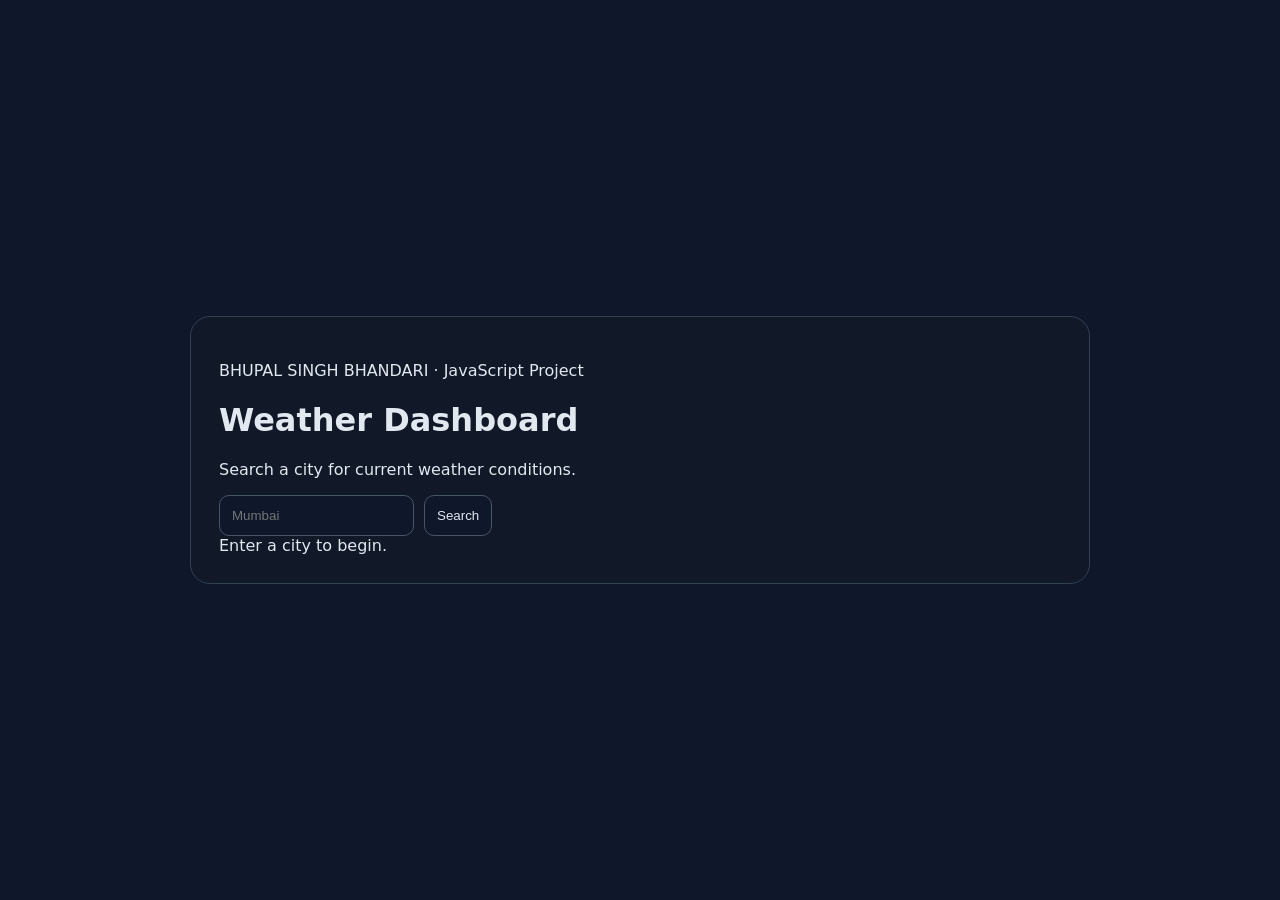
<file: 01-weather-dashboard/index.html>
<!doctype html>
<html lang="en">
<head>
  <meta charset="utf-8">
  <meta name="viewport" content="width=device-width,initial-scale=1">
  <title>Weather Dashboard</title>
  <link rel="stylesheet" href="style.css">
</head>
<body>
  <main class="app">
    <p>BHUPAL SINGH BHANDARI · JavaScript Project</p>
    <h1>Weather Dashboard</h1>
    <p>Search a city for current weather conditions.</p>
    <div class="row">
      <input id="city" placeholder="Mumbai" autocomplete="off" aria-label="City">
      <button id="search" type="button">Search</button>
    </div>
    <div id="output" aria-live="polite">Enter a city to begin.</div>
  </main>
  <script src="script.js"></script>
</body>
</html>
</file>
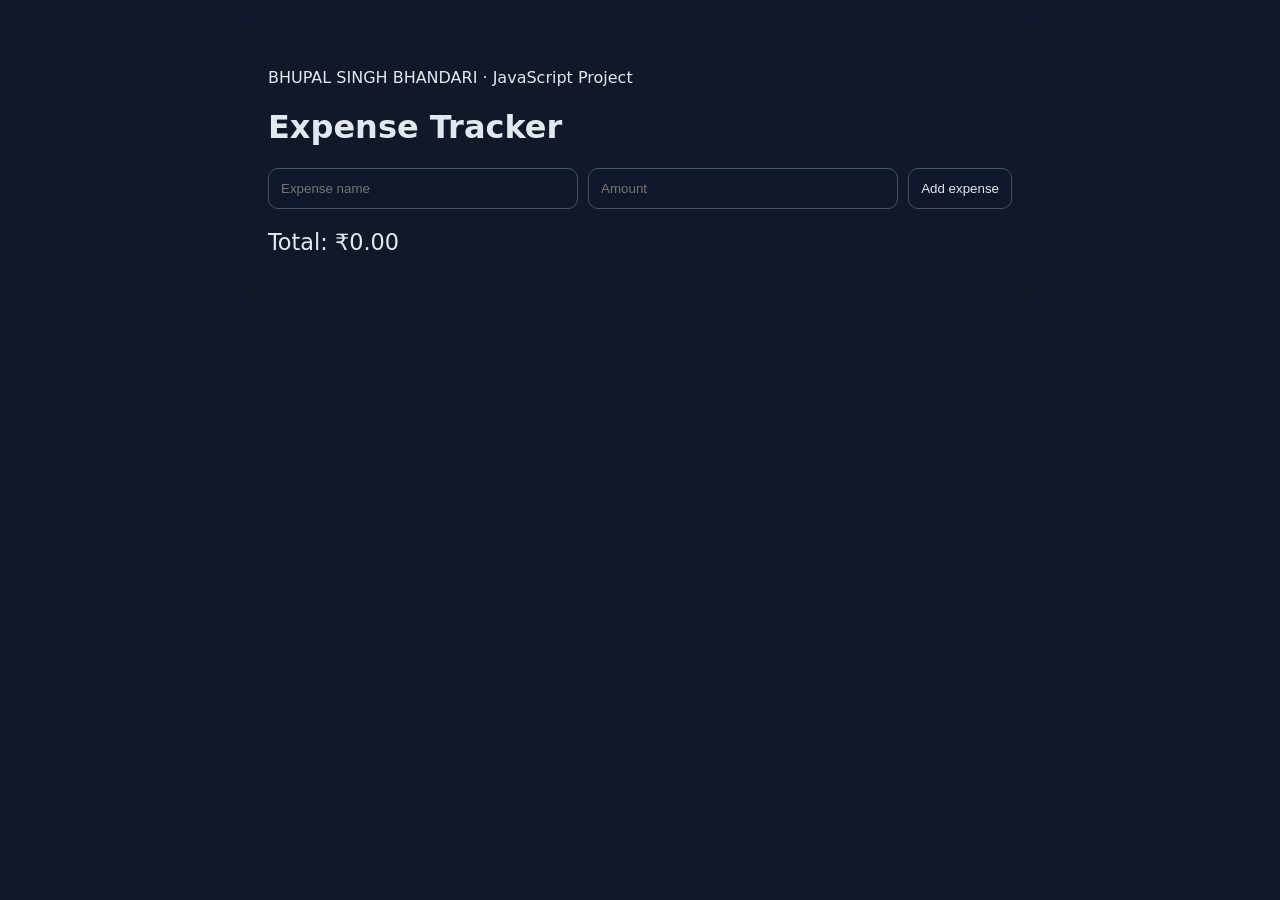
<file: 02-expense-tracker/index.html>
<!doctype html>
<html lang="en">
<head>
  <meta charset="utf-8">
  <meta name="viewport" content="width=device-width,initial-scale=1">
  <title>Expense Tracker</title>
  <link rel="stylesheet" href="style.css">
</head>
<body>
  <main class="app">
    <p>BHUPAL SINGH BHANDARI · JavaScript Project</p>
    <h1>Expense Tracker</h1>
    <form id="form">
      <input id="name" placeholder="Expense name" required>
      <input id="amount" type="number" min="0.01" step="0.01" placeholder="Amount" required>
      <button type="submit">Add expense</button>
    </form>
    <div class="summary" id="total">Total: ₹0.00</div>
    <ul id="list"></ul>
  </main>
  <script src="script.js"></script>
</body>
</html>
</file>
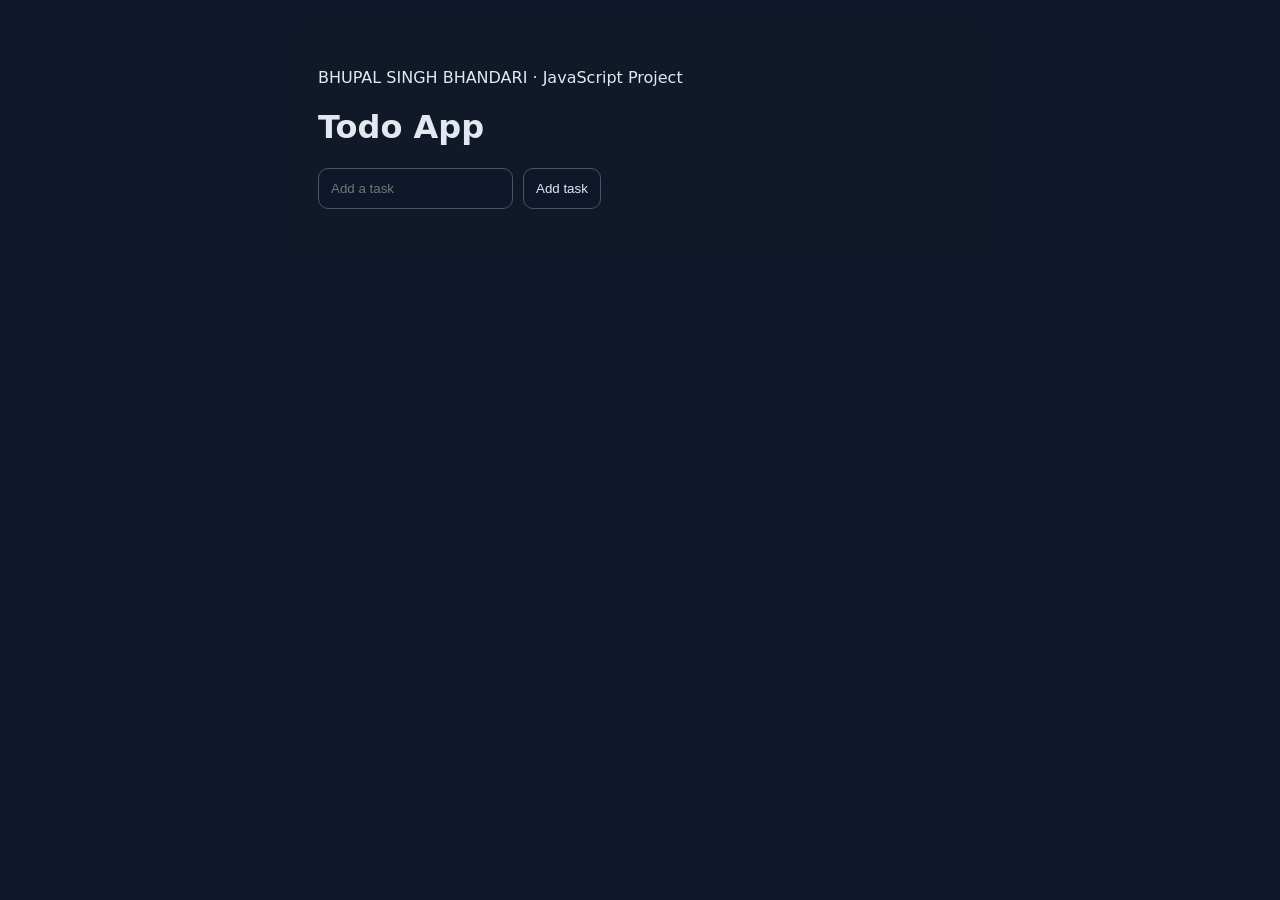
<file: 03-todo-app/index.html>
<!doctype html>
<html lang="en">
<head>
  <meta charset="utf-8">
  <meta name="viewport" content="width=device-width,initial-scale=1">
  <title>Todo App</title>
  <link rel="stylesheet" href="style.css">
</head>
<body>
  <main class="app">
    <p>BHUPAL SINGH BHANDARI · JavaScript Project</p>
    <h1>Todo App</h1>
    <form id="form">
      <input id="task" placeholder="Add a task" autocomplete="off" required>
      <button type="submit">Add task</button>
    </form>
    <ul id="list"></ul>
  </main>
  <script src="script.js"></script>
</body>
</html>
</file>
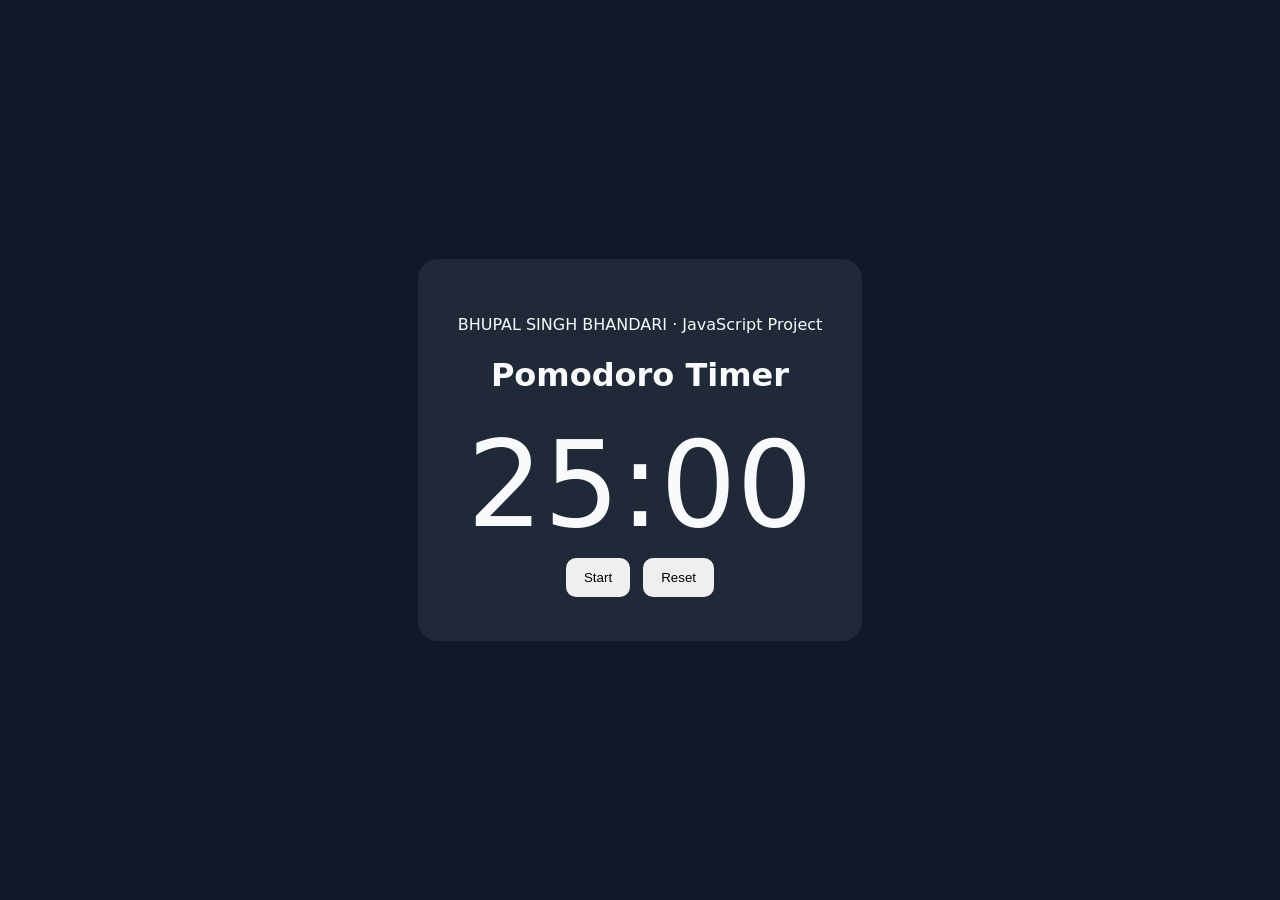
<file: 04-pomodoro-timer/index.html>
<!doctype html>
<html lang="en">
<head>
  <meta charset="utf-8">
  <meta name="viewport" content="width=device-width,initial-scale=1">
  <title>Pomodoro Timer</title>
  <link rel="stylesheet" href="style.css">
</head>
<body>
  <main class="app">
    <p>BHUPAL SINGH BHANDARI · JavaScript Project</p>
    <h1>Pomodoro Timer</h1>
    <div id="time" aria-live="polite">25:00</div>
    <button id="toggle" type="button">Start</button>
    <button id="reset" type="button">Reset</button>
  </main>
  <script src="script.js"></script>
</body>
</html>
</file>
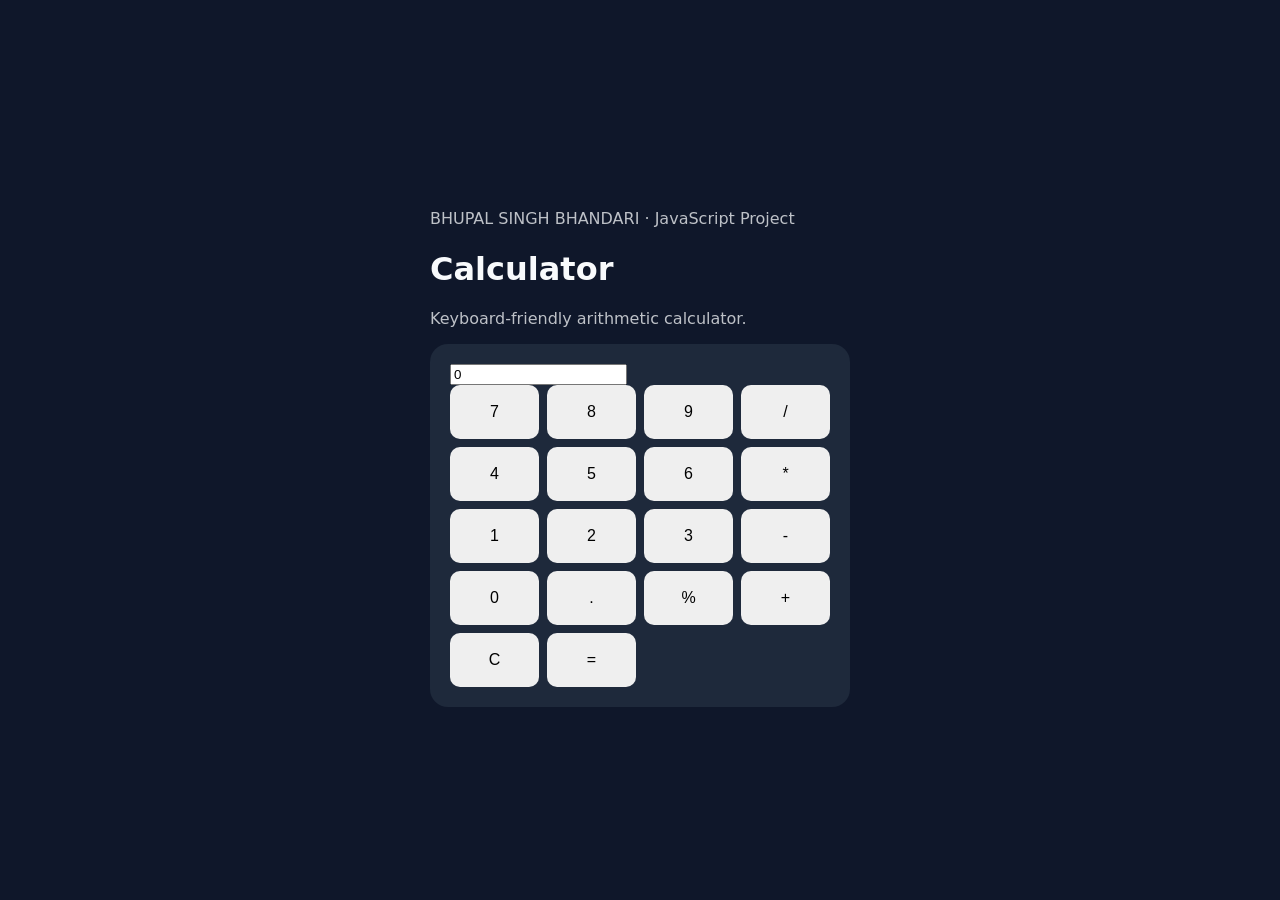
<file: 05-calculator/index.html>
<!doctype html>
<html lang="en">
<head>
  <meta charset="utf-8">
  <meta name="viewport" content="width=device-width,initial-scale=1">
  <title>Calculator</title>
  <link rel="stylesheet" href="style.css">
</head>
<body>
  <main class="app">
    <p>BHUPAL SINGH BHANDARI · JavaScript Project</p>
    <h1>Calculator</h1>
    <p>Keyboard-friendly arithmetic calculator.</p>
    <section class="card">
      <input id="display" aria-label="Calculator display" readonly value="0">
      <div class="keys" id="keys" aria-label="Calculator keys"></div>
    </section>
  </main>
  <script src="script.js"></script>
</body>
</html>
</file>
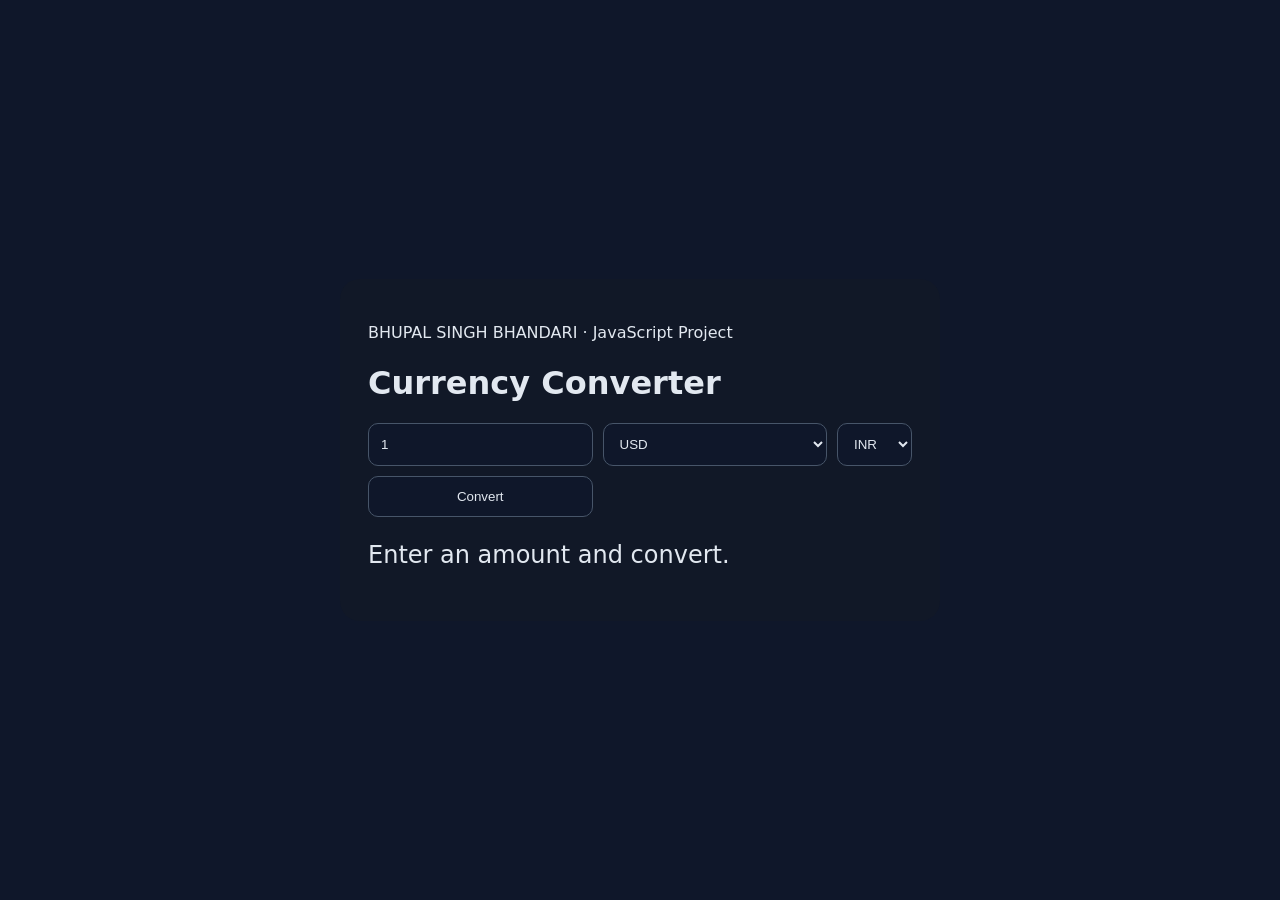
<file: 06-currency-converter/index.html>
<!doctype html>
<html lang="en">
<head>
  <meta charset="utf-8">
  <meta name="viewport" content="width=device-width,initial-scale=1">
  <title>Currency Converter</title>
  <link rel="stylesheet" href="style.css">
</head>
<body>
  <main class="app">
    <p>BHUPAL SINGH BHANDARI · JavaScript Project</p>
    <h1>Currency Converter</h1>
    <form id="form">
      <input id="amount" type="number" min="0.01" step="0.01" value="1" required aria-label="Amount">
      <select id="from" aria-label="From currency"><option>USD</option><option>INR</option><option>EUR</option></select>
      <select id="to" aria-label="To currency"><option>INR</option><option>USD</option><option>EUR</option></select>
      <button type="submit">Convert</button>
    </form>
    <p id="result" aria-live="polite">Enter an amount and convert.</p>
  </main>
  <script src="script.js"></script>
</body>
</html>
</file>
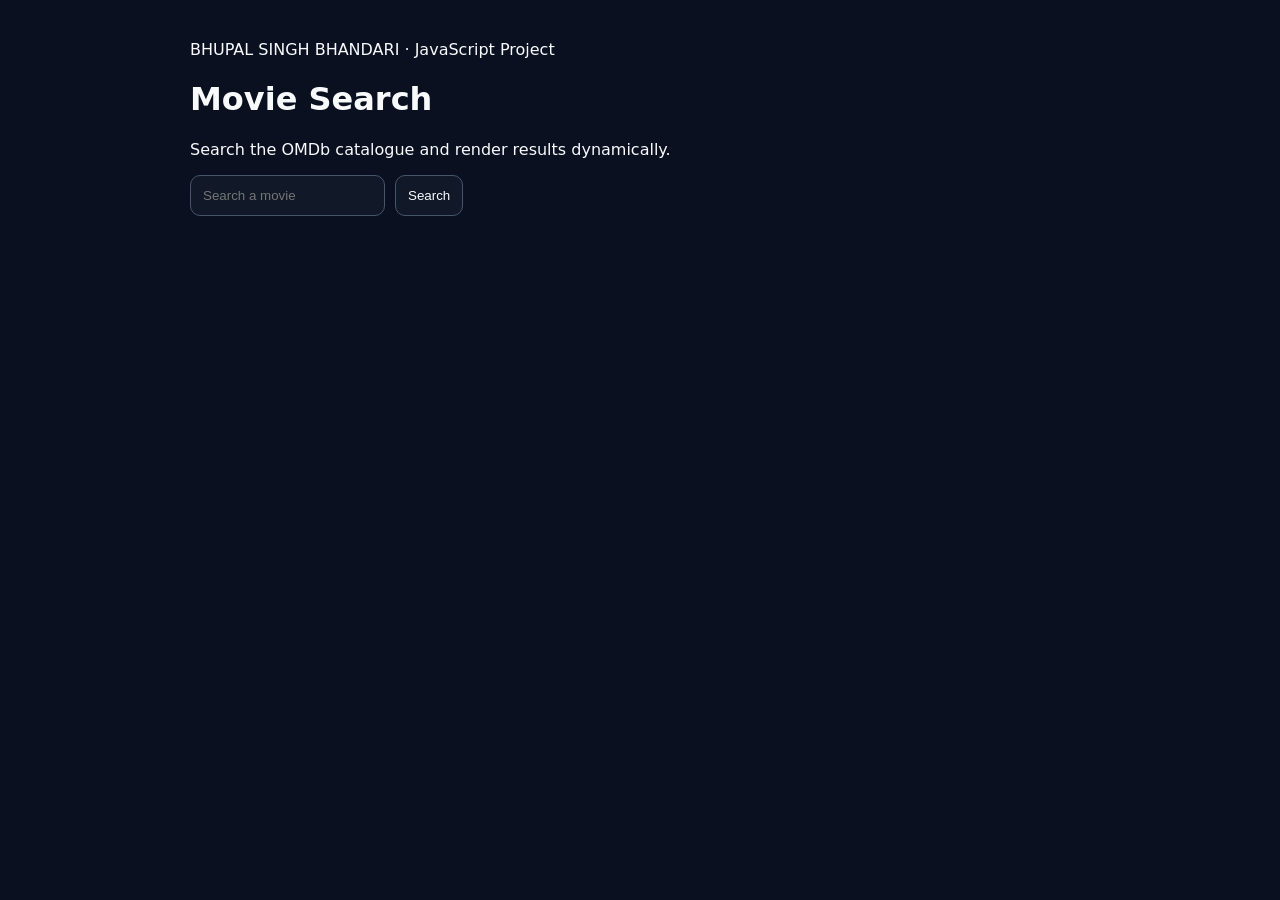
<file: 07-movie-search/index.html>
<!doctype html>
<html lang="en">
<head>
  <meta charset="utf-8">
  <meta name="viewport" content="width=device-width,initial-scale=1">
  <title>Movie Search</title>
  <link rel="stylesheet" href="style.css">
</head>
<body>
  <main class="app">
    <p>BHUPAL SINGH BHANDARI · JavaScript Project</p>
    <h1>Movie Search</h1>
    <p>Search the OMDb catalogue and render results dynamically.</p>
    <form id="form" class="row">
      <input id="query" placeholder="Search a movie" autocomplete="off" required>
      <button type="submit">Search</button>
    </form>
    <section id="grid" class="grid" aria-live="polite"></section>
  </main>
  <script src="script.js"></script>
</body>
</html>
</file>
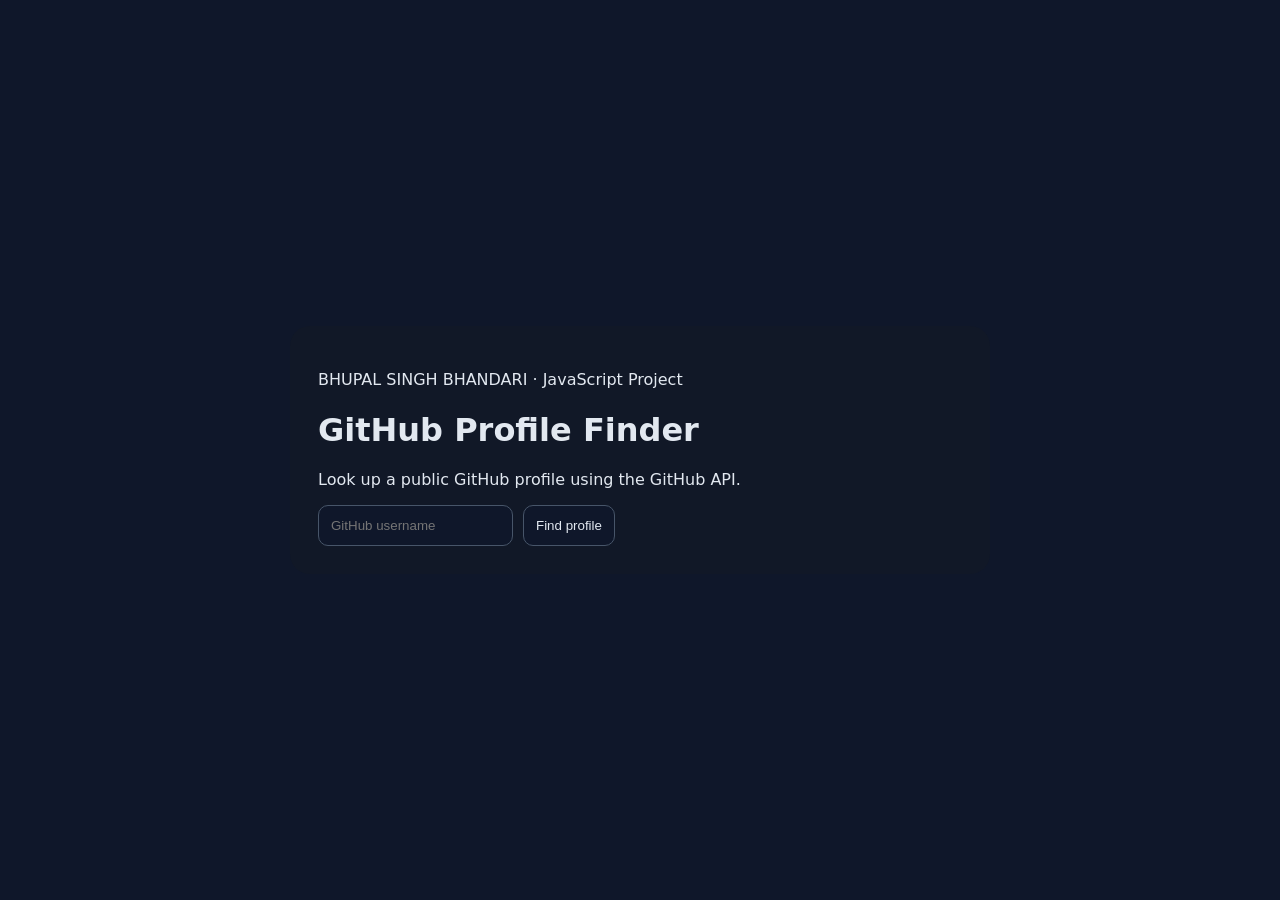
<file: 08-github-profile-finder/index.html>
<!doctype html>
<html lang="en">
<head>
  <meta charset="utf-8">
  <meta name="viewport" content="width=device-width,initial-scale=1">
  <title>GitHub Profile Finder</title>
  <link rel="stylesheet" href="style.css">
</head>
<body>
  <main class="app">
    <p>BHUPAL SINGH BHANDARI · JavaScript Project</p>
    <h1>GitHub Profile Finder</h1>
    <p>Look up a public GitHub profile using the GitHub API.</p>
    <form id="form" class="row">
      <input id="user" placeholder="GitHub username" autocomplete="off" required>
      <button type="submit">Find profile</button>
    </form>
    <div id="output" aria-live="polite"></div>
  </main>
  <script src="script.js"></script>
</body>
</html>
</file>
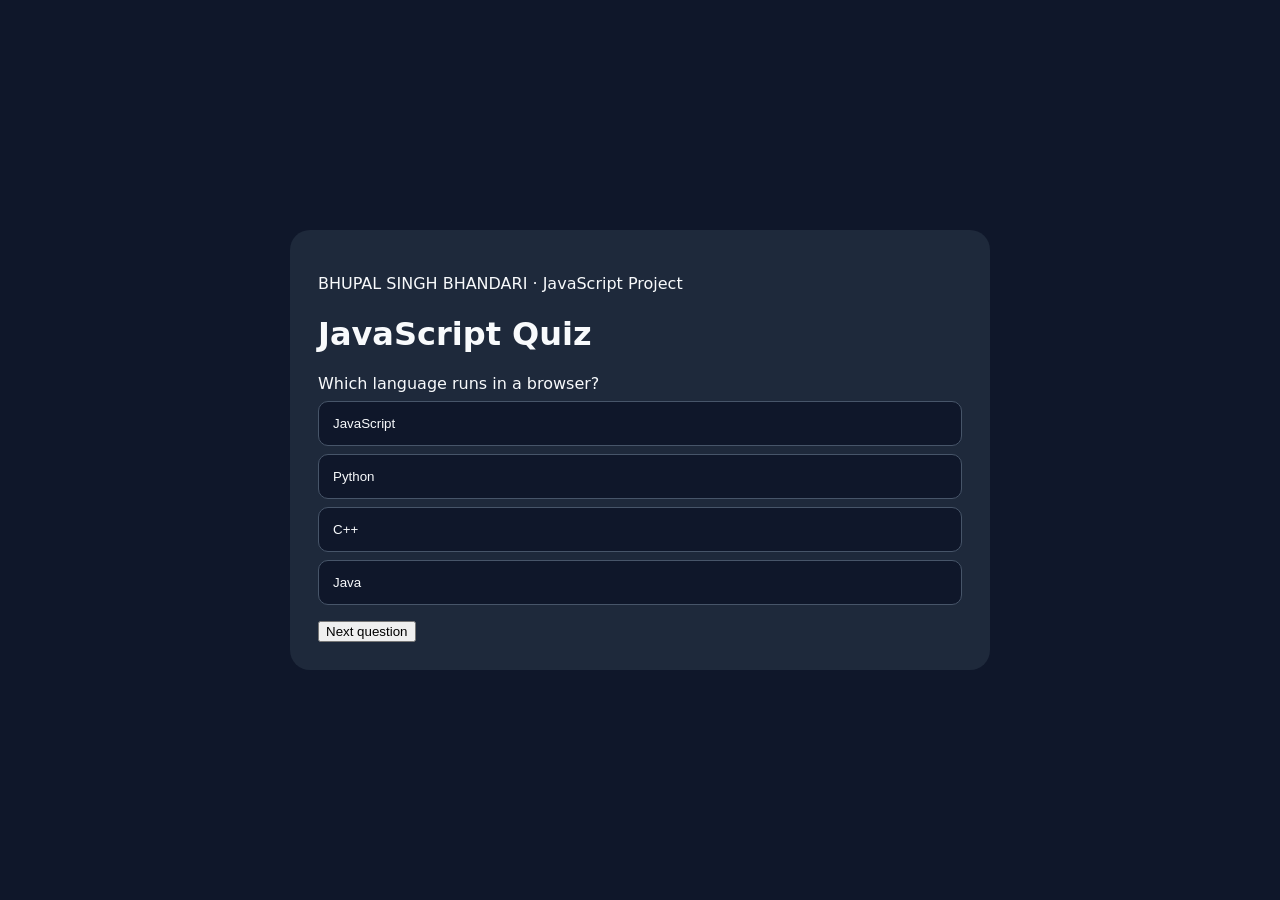
<file: 09-quiz-app/index.html>
<!doctype html>
<html lang="en">
<head>
  <meta charset="utf-8">
  <meta name="viewport" content="width=device-width,initial-scale=1">
  <title>JavaScript Quiz</title>
  <link rel="stylesheet" href="style.css">
</head>
<body>
  <main class="app">
    <p>BHUPAL SINGH BHANDARI · JavaScript Project</p>
    <h1>JavaScript Quiz</h1>
    <div id="question" aria-live="polite"></div>
    <div id="options"></div>
    <p id="result" aria-live="polite"></p>
    <button id="next" type="button">Next question</button>
  </main>
  <script src="script.js"></script>
</body>
</html>
</file>
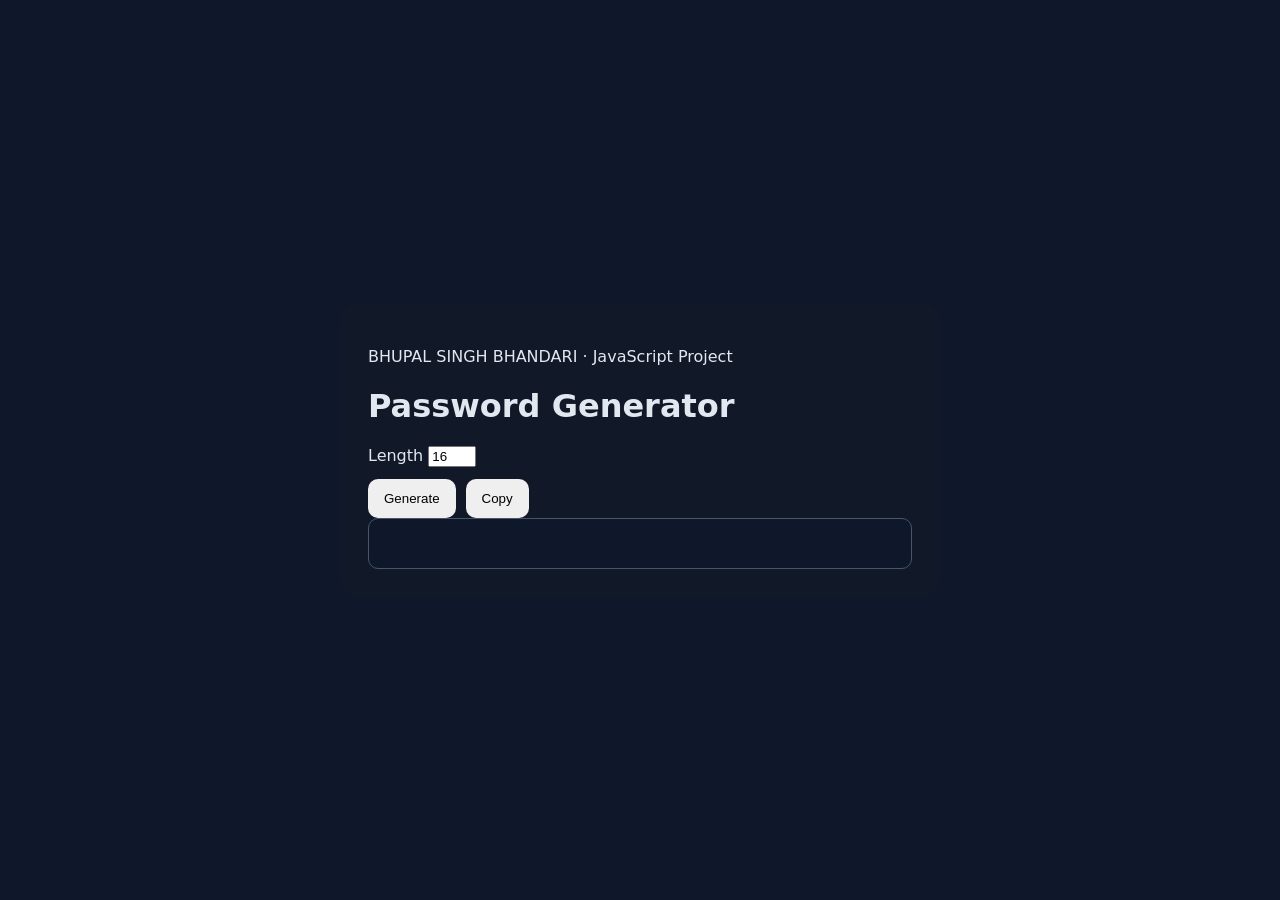
<file: 10-password-generator/index.html>
<!doctype html>
<html lang="en">
<head>
  <meta charset="utf-8">
  <meta name="viewport" content="width=device-width,initial-scale=1">
  <title>Password Generator</title>
  <link rel="stylesheet" href="style.css">
</head>
<body>
  <main class="app">
    <p>BHUPAL SINGH BHANDARI · JavaScript Project</p>
    <h1>Password Generator</h1>
    <label for="length">Length</label>
    <input id="length" type="number" min="4" max="64" value="16">
    <div class="row">
      <button id="generate" type="button">Generate</button>
      <button id="copy" type="button">Copy</button>
    </div>
    <input id="output" class="output" readonly aria-label="Generated password">
  </main>
  <script src="script.js"></script>
</body>
</html>
</file>
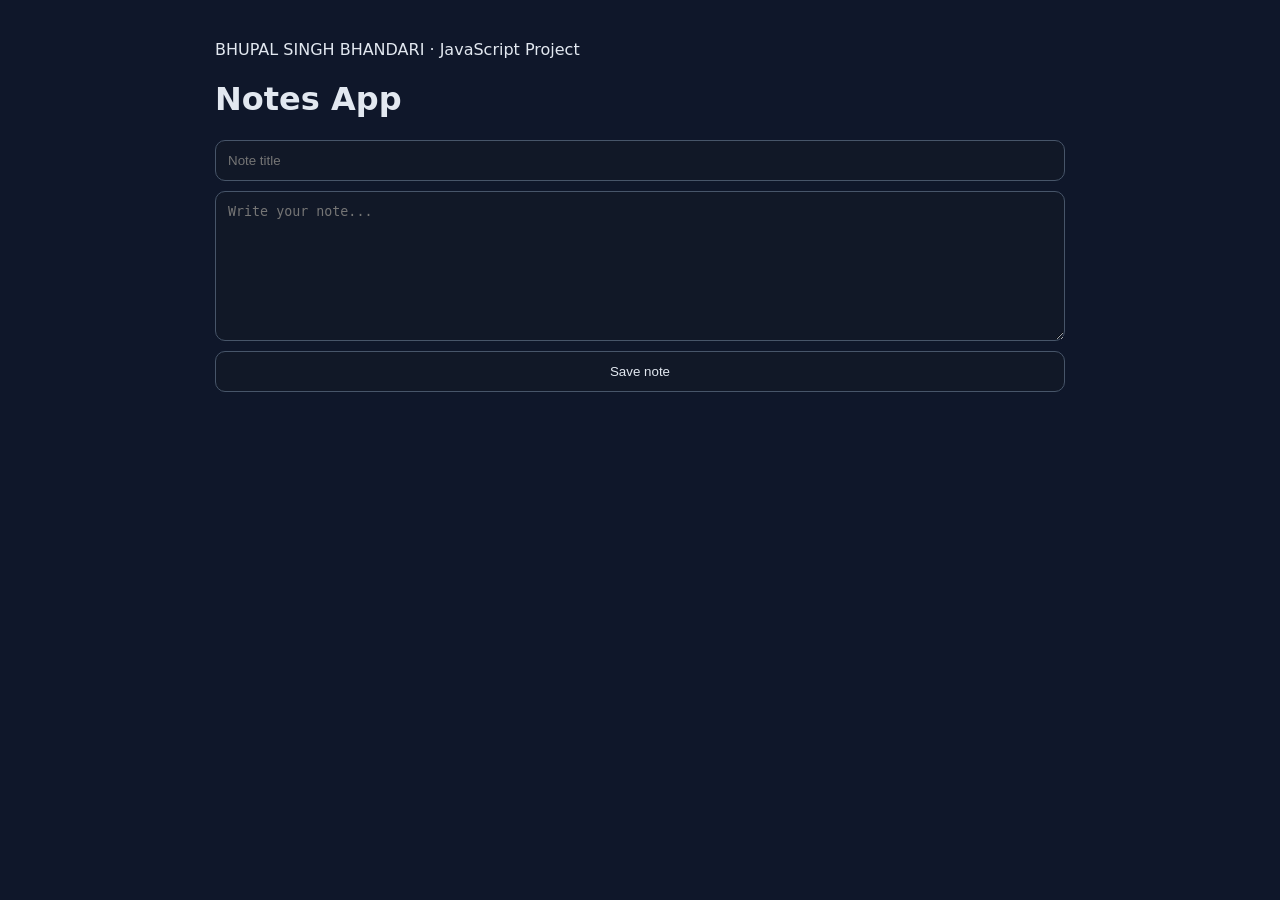
<file: 11-notes-app/index.html>
<!doctype html>
<html lang="en">
<head>
  <meta charset="utf-8">
  <meta name="viewport" content="width=device-width,initial-scale=1">
  <title>Notes App</title>
  <link rel="stylesheet" href="style.css">
</head>
<body>
  <main class="app">
    <p>BHUPAL SINGH BHANDARI · JavaScript Project</p>
    <h1>Notes App</h1>
    <form id="form" class="editor">
      <input id="title" placeholder="Note title" required>
      <textarea id="body" placeholder="Write your note..." required></textarea>
      <button type="submit">Save note</button>
    </form>
    <section id="notes" class="notes" aria-live="polite"></section>
  </main>
  <script src="script.js"></script>
</body>
</html>
</file>
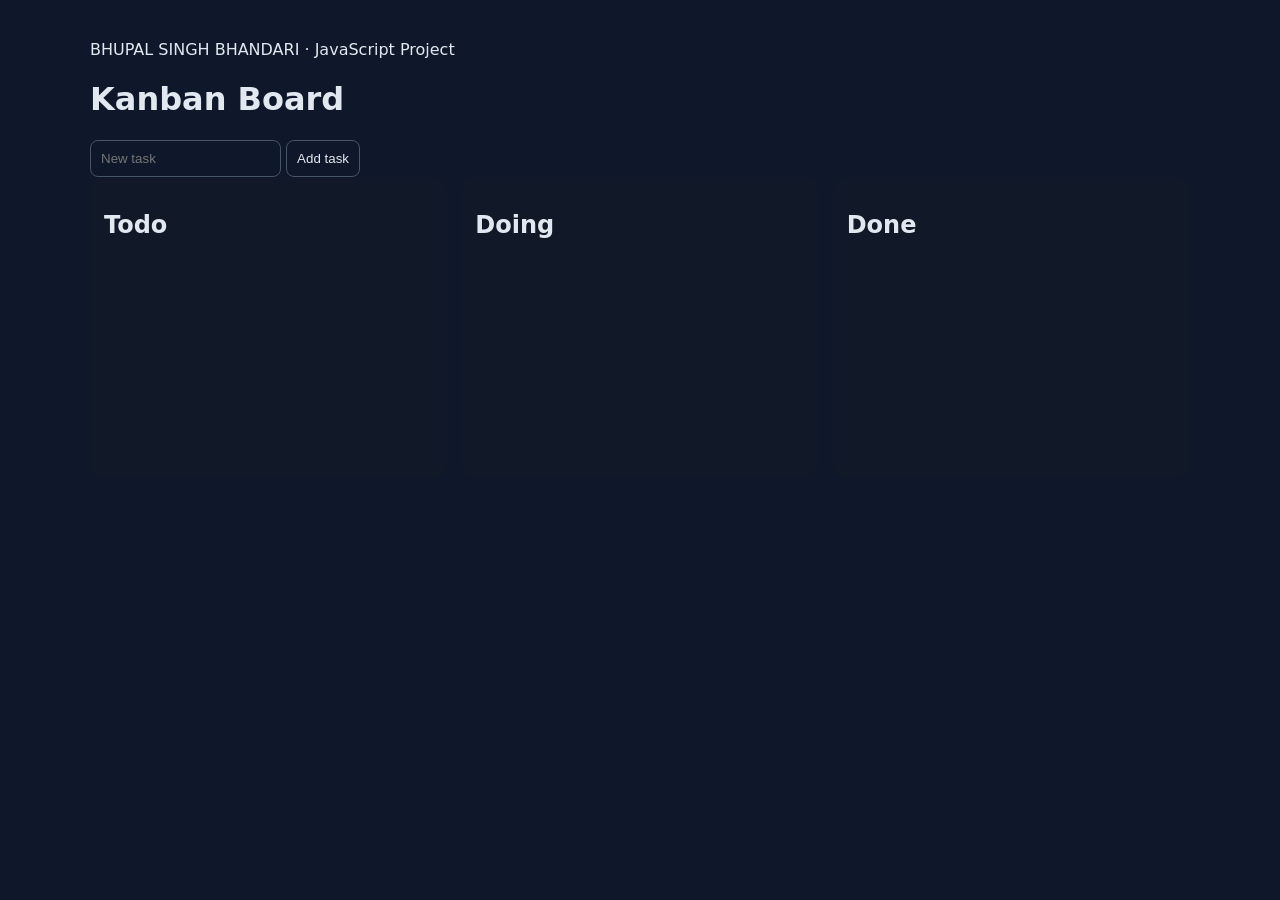
<file: 13-kanban-board/index.html>
<!doctype html>
<html lang="en">
<head>
  <meta charset="utf-8">
  <meta name="viewport" content="width=device-width,initial-scale=1">
  <title>Kanban Board</title>
  <link rel="stylesheet" href="style.css">
</head>
<body>
  <main class="app">
    <p>BHUPAL SINGH BHANDARI · JavaScript Project</p>
    <h1>Kanban Board</h1>
    <form id="form">
      <input id="task" placeholder="New task" autocomplete="off" required>
      <button type="submit">Add task</button>
    </form>
    <div id="board" class="board"></div>
  </main>
  <script src="script.js"></script>
</body>
</html>
</file>
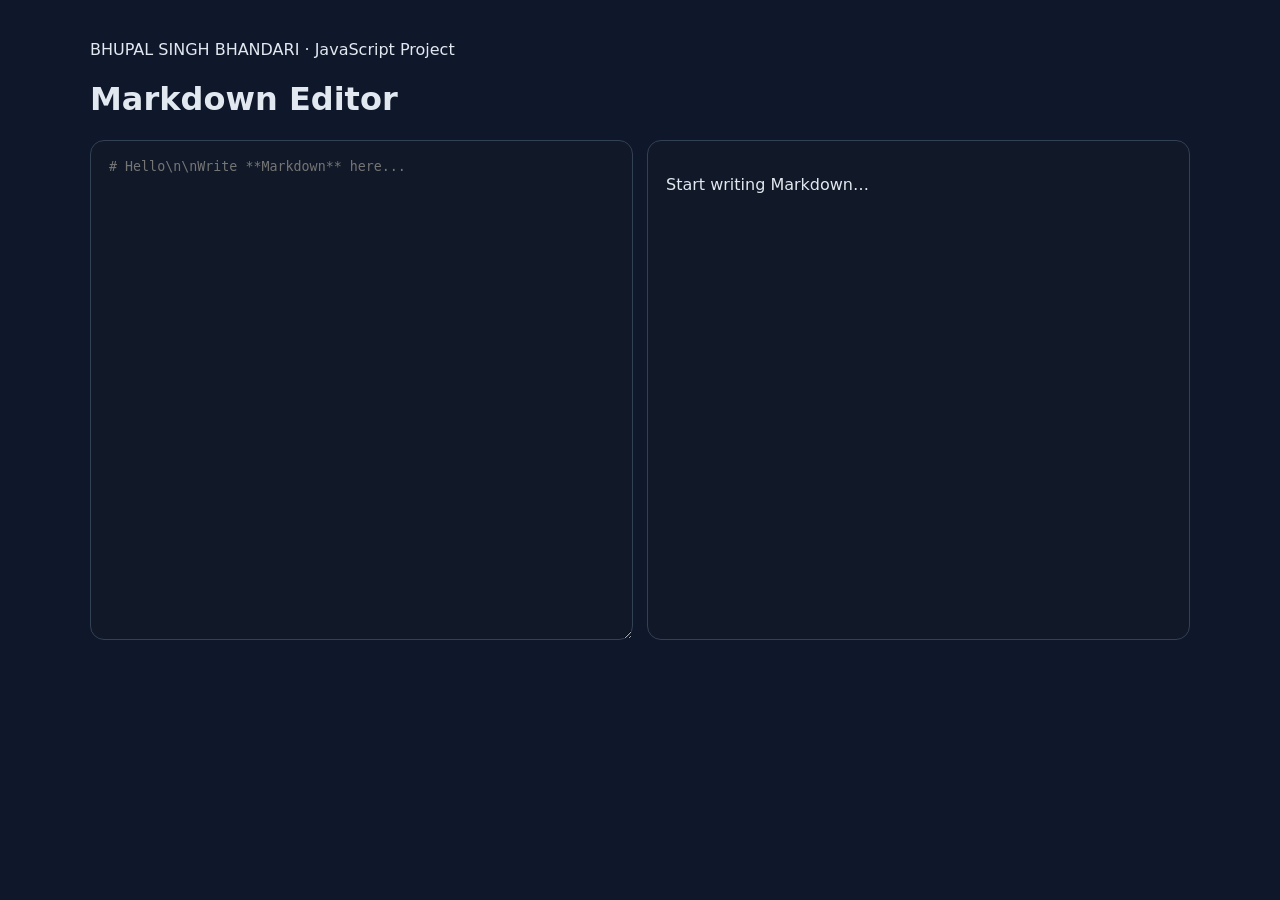
<file: 14-markdown-editor/index.html>
<!doctype html>
<html lang="en">
<head>
  <meta charset="utf-8">
  <meta name="viewport" content="width=device-width,initial-scale=1">
  <title>Markdown Editor</title>
  <link rel="stylesheet" href="style.css">
</head>
<body>
  <main class="app">
    <p>BHUPAL SINGH BHANDARI · JavaScript Project</p>
    <h1>Markdown Editor</h1>
    <div class="split">
      <textarea id="markdown" placeholder="# Hello\n\nWrite **Markdown** here..."></textarea>
      <article id="preview" class="preview" aria-label="Markdown preview"></article>
    </div>
  </main>
  <script src="script.js"></script>
</body>
</html>
</file>
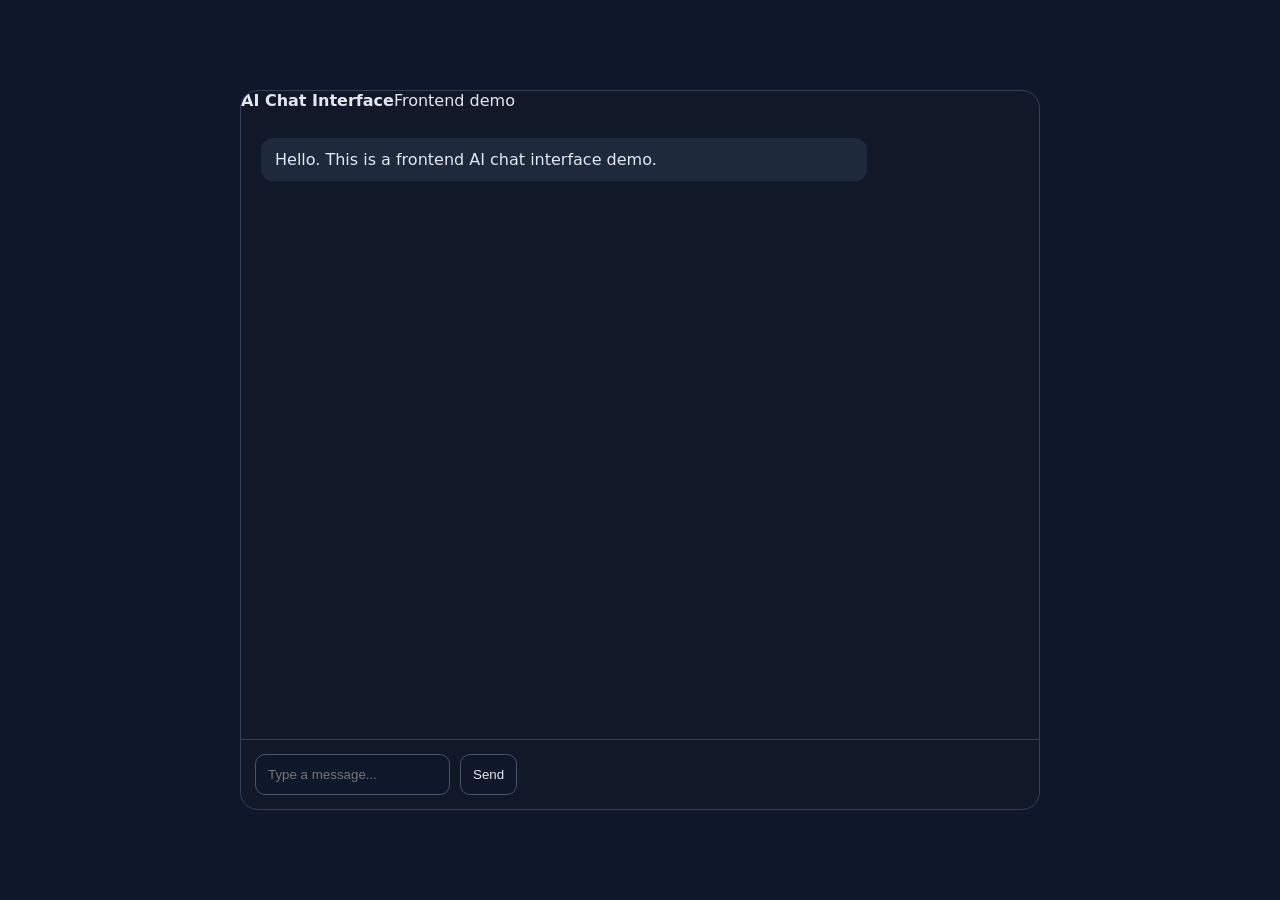
<file: 15-ai-chat-interface/index.html>
<!doctype html>
<html lang="en">
<head>
  <meta charset="utf-8">
  <meta name="viewport" content="width=device-width,initial-scale=1">
  <title>AI Chat Interface</title>
  <link rel="stylesheet" href="style.css">
</head>
<body>
  <main class="chat">
    <header><strong>AI Chat Interface</strong><span>Frontend demo</span></header>
    <section id="messages" class="messages" aria-live="polite"></section>
    <form id="form" class="form">
      <input id="input" placeholder="Type a message..." autocomplete="off" required>
      <button type="submit">Send</button>
    </form>
  </main>
  <script src="script.js"></script>
</body>
</html>
</file>
<file: 01-weather-dashboard/style.css>
*{box-sizing:border-box}body{margin:0;font-family:system-ui,sans-serif;background:#0f172a;color:#e2e8f0;min-height:100vh;display:grid;place-items:center;padding:24px}.app{width:min(900px,100%);background:#111827;border:1px solid #334155;border-radius:20px;padding:28px}input,button{padding:12px;border-radius:10px;border:1px solid #475569;background:#0f172a;color:inherit}button{cursor:pointer}.row{display:flex;gap:10px;flex-wrap:wrap}.weather{margin-top:20px;display:grid;grid-template-columns:repeat(4,1fr);gap:12px}.card{padding:18px;border:1px solid #334155;border-radius:14px;background:#1e293b}@media(max-width:650px){.weather{grid-template-columns:1fr 1fr}}
</file>
<file: 02-expense-tracker/style.css>
*{box-sizing:border-box}body{margin:0;font-family:system-ui,sans-serif;background:#0f172a;color:#e2e8f0;min-height:100vh;padding:24px}.app{max-width:800px;margin:auto;background:#111827;padding:28px;border-radius:20px}form{display:grid;grid-template-columns:1fr 1fr auto;gap:10px}input,button{padding:12px;border-radius:10px;border:1px solid #475569;background:#0f172a;color:inherit}button{cursor:pointer}li{display:flex;justify-content:space-between;padding:12px;border-bottom:1px solid #334155}.summary{font-size:1.4rem;margin:20px 0}@media(max-width:600px){form{grid-template-columns:1fr}.app{padding:20px}}
</file>
<file: 03-todo-app/style.css>
*{box-sizing:border-box}body{margin:0;font-family:system-ui,sans-serif;background:#0f172a;color:#e2e8f0;min-height:100vh;padding:24px}.app{max-width:700px;margin:auto;background:#111827;padding:28px;border-radius:20px}form{display:flex;gap:10px}input,button{padding:12px;border-radius:10px;border:1px solid #475569;background:#0f172a;color:inherit}button{cursor:pointer}ul{padding:0;list-style:none}li{display:flex;align-items:center;gap:10px;padding:12px;border-bottom:1px solid #334155}.done{text-decoration:line-through;opacity:.55}.text{flex:1}
</file>
<file: 04-pomodoro-timer/style.css>
*{box-sizing:border-box}body{margin:0;font-family:system-ui;background:#111827;color:#f8fafc;min-height:100vh;display:grid;place-items:center}.app{text-align:center;padding:40px;border-radius:20px;background:#1f2937}#time{font-size:clamp(64px,15vw,120px);font-variant-numeric:tabular-nums}button{padding:12px 18px;margin:4px;border:0;border-radius:10px;cursor:pointer}
</file>
<file: 05-calculator/style.css>
*{box-sizing:border-box}body{margin:0;font-family:system-ui,sans-serif;background:#0f172a;color:#f8fafc;min-height:100vh;display:grid;place-items:center;padding:24px}.app{width:min(420px,92vw)}.card{padding:20px;background:#1e293b;border-radius:18px}.display{width:100%;padding:18px;font-size:2rem;text-align:right;background:#0f172a;color:inherit;border:1px solid #334155;border-radius:10px;margin-bottom:10px}.keys{display:grid;grid-template-columns:repeat(4,1fr);gap:8px}button{padding:18px;border:0;border-radius:10px;cursor:pointer;font-size:1rem}p{opacity:.75}
</file>
<file: 06-currency-converter/style.css>
*{box-sizing:border-box}body{margin:0;font-family:system-ui;background:#0f172a;color:#e2e8f0;min-height:100vh;display:grid;place-items:center;padding:24px}.app{width:min(600px,100%);padding:28px;background:#111827;border-radius:20px}form{display:grid;grid-template-columns:1fr 1fr auto;gap:10px}input,select,button{padding:12px;border-radius:10px;border:1px solid #475569;background:#0f172a;color:inherit}button{cursor:pointer}#result{margin-top:24px;font-size:1.5rem}@media(max-width:600px){form{grid-template-columns:1fr}}
</file>
<file: 07-movie-search/style.css>
*{box-sizing:border-box}body{margin:0;font-family:system-ui;background:#0b1020;color:#f8fafc;min-height:100vh;padding:24px}.app{max-width:900px;margin:auto}.row{display:flex;gap:10px}input,button{padding:12px;border-radius:10px;border:1px solid #475569;background:#111827;color:inherit}button{cursor:pointer}.grid{display:grid;grid-template-columns:repeat(auto-fill,minmax(180px,1fr));gap:16px;margin-top:20px}.movie{background:#1e293b;border-radius:14px;overflow:hidden}.movie img{width:100%;height:250px;object-fit:cover}.movie div{padding:12px}@media(max-width:500px){.row{flex-direction:column}}
</file>
<file: 08-github-profile-finder/style.css>
*{box-sizing:border-box}body{margin:0;font-family:system-ui;background:#0f172a;color:#e2e8f0;min-height:100vh;display:grid;place-items:center;padding:24px}.app{width:min(700px,100%);background:#111827;padding:28px;border-radius:20px}.row{display:flex;gap:10px}input,button{padding:12px;border-radius:10px;border:1px solid #475569;background:#0f172a;color:inherit}button{cursor:pointer}.profile{margin-top:20px;padding:20px;border:1px solid #334155;border-radius:14px}.profile img{width:90px;border-radius:50%}@media(max-width:500px){.row{flex-direction:column}}
</file>
<file: 09-quiz-app/style.css>
*{box-sizing:border-box}body{margin:0;font-family:system-ui;background:#0f172a;color:#f8fafc;min-height:100vh;display:grid;place-items:center;padding:24px}.app{width:min(700px,100%);padding:28px;background:#1e293b;border-radius:20px}.option{display:block;width:100%;margin:8px 0;padding:14px;text-align:left;border:1px solid #475569;border-radius:10px;background:#0f172a;color:inherit;cursor:pointer}.hidden{display:none}
</file>
<file: 10-password-generator/style.css>
*{box-sizing:border-box}body{margin:0;font-family:system-ui;background:#0f172a;color:#e2e8f0;min-height:100vh;display:grid;place-items:center;padding:24px}.app{width:min(600px,100%);padding:28px;background:#111827;border-radius:20px}.output{width:100%;padding:14px;font-size:1.1rem;background:#0f172a;color:inherit;border:1px solid #475569;border-radius:10px}.row{display:flex;gap:10px;margin-top:12px;flex-wrap:wrap}button{padding:12px 16px;border:0;border-radius:10px;cursor:pointer}
</file>
<file: 11-notes-app/style.css>
*{box-sizing:border-box}body{margin:0;font-family:system-ui;background:#0f172a;color:#e2e8f0;min-height:100vh;padding:24px}.app{max-width:850px;margin:auto}.editor{display:grid;gap:10px}input,textarea,button{padding:12px;border-radius:10px;border:1px solid #475569;background:#111827;color:inherit}textarea{min-height:150px;resize:vertical}button{cursor:pointer}.notes{display:grid;grid-template-columns:repeat(auto-fill,minmax(220px,1fr));gap:12px;margin-top:20px}.note{padding:16px;background:#1e293b;border-radius:12px}.note button{margin-top:10px}
</file>
<file: 13-kanban-board/style.css>
*{box-sizing:border-box}body{margin:0;font-family:system-ui;background:#0f172a;color:#e2e8f0;padding:24px}.app{max-width:1100px;margin:auto}.board{display:grid;grid-template-columns:repeat(3,1fr);gap:14px}.column{background:#111827;padding:14px;border-radius:14px;min-height:300px}.task{padding:12px;margin:8px 0;background:#1e293b;border-radius:10px;cursor:grab}input,button{padding:10px;border-radius:8px;border:1px solid #475569;background:#0f172a;color:inherit}@media(max-width:750px){.board{grid-template-columns:1fr}}
</file>
<file: 14-markdown-editor/style.css>
*{box-sizing:border-box}body{margin:0;font-family:system-ui;background:#0f172a;color:#e2e8f0;padding:24px}.app{max-width:1100px;margin:auto}.split{display:grid;grid-template-columns:1fr 1fr;gap:14px}textarea,.preview{min-height:500px;padding:18px;border:1px solid #334155;border-radius:14px;background:#111827;color:inherit}.preview{overflow:auto}@media(max-width:700px){.split{grid-template-columns:1fr}}
</file>
<file: 15-ai-chat-interface/style.css>
*{box-sizing:border-box}body{margin:0;font-family:system-ui;background:#0f172a;color:#e2e8f0;min-height:100vh;display:grid;place-items:center;padding:24px}.chat{width:min(800px,100%);height:min(720px,90vh);display:flex;flex-direction:column;background:#111827;border:1px solid #334155;border-radius:18px;overflow:hidden}.messages{flex:1;overflow:auto;padding:20px}.msg{max-width:80%;padding:12px 14px;margin:8px 0;border-radius:12px;background:#1e293b}.user{margin-left:auto}.form{display:flex;gap:10px;padding:14px;border-top:1px solid #334155}input,button{padding:12px;border-radius:10px;border:1px solid #475569;background:#0f172a;color:inherit}button{cursor:pointer}
</file>
